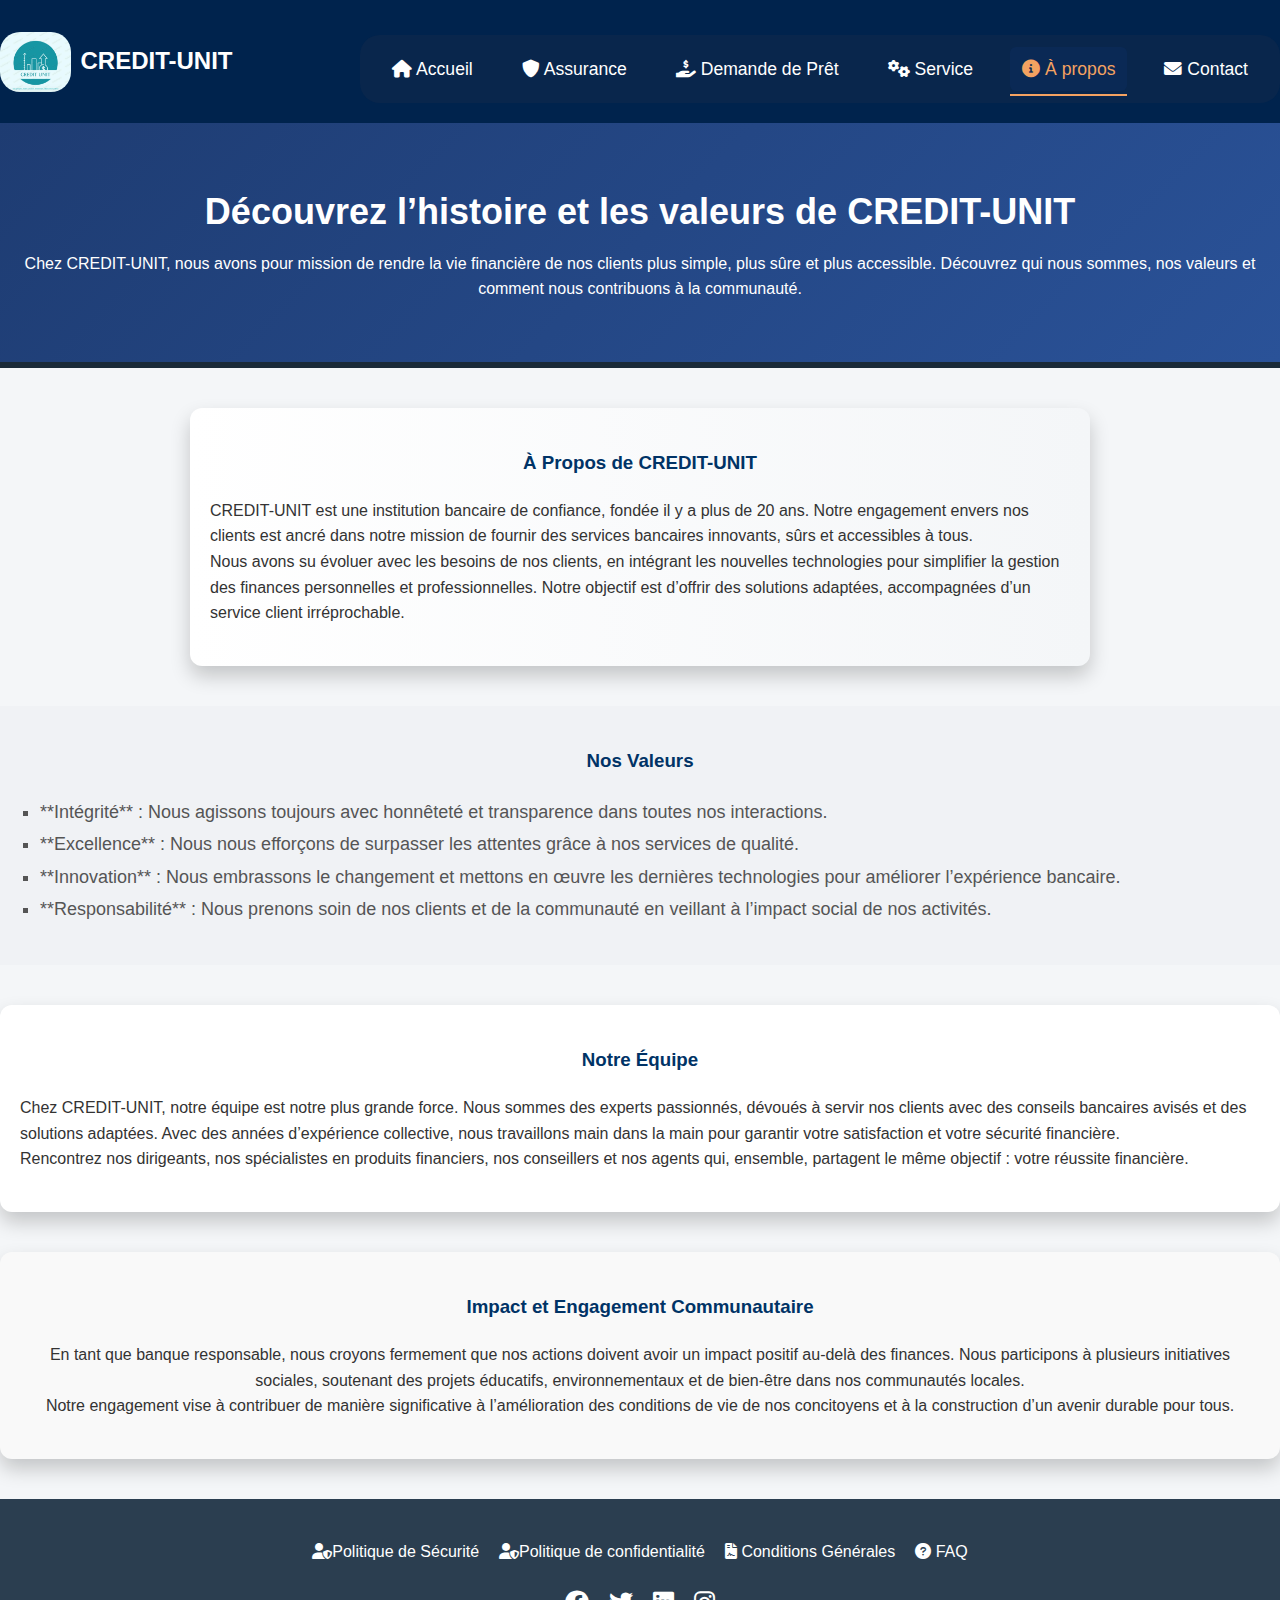
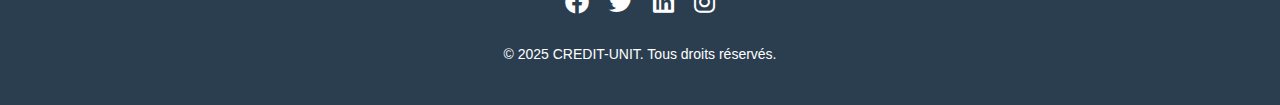
<file: apropos.html>
<!DOCTYPE html>
<html lang="fr">
<head>
    <meta charset="UTF-8">
    <meta name="viewport" content="width=device-width, initial-scale=1.0">
    <title>À propos - ALAFIA</title>
    <link rel="stylesheet" href="apropos.css">
    <link rel="stylesheet" href="https://cdnjs.cloudflare.com/ajax/libs/font-awesome/6.0.0-beta3/css/all.min.css">
</head>
<body>

    <!-- Header -->
    <header>
        <div class="logo">
            <img src="logo.jpg" alt="CREDIT-UNIT Logo">
            <div class="bank-name">CREDIT-UNIT</div>
        </div>
        <nav>
            <a href="index.html"><i class="fas fa-home"></i> Accueil</a>
            <a href="assurance.html"><i class="fas fa-shield-alt"></i> Assurance</a>
            <a href="pret.html"><i class="fas fa-hand-holding-usd"></i> Demande de Prêt</a>
            <a href="service.html"><i class="fas fa-cogs"></i> Service</a>
            <a href="apropos.html" class="active"><i class="fas fa-info-circle"></i> À propos</a>
            <a href="contact.html"><i class="fas fa-envelope"></i> Contact</a>
        </nav>
    </header>

    <!-- Hero Section -->
    <section id="hero-about">
        <h2>Découvrez l’histoire et les valeurs de CREDIT-UNIT</h2>
        <p>Chez CREDIT-UNIT, nous avons pour mission de rendre la vie financière de nos clients plus simple, plus sûre et plus accessible. Découvrez qui nous sommes, nos valeurs et comment nous contribuons à la communauté.</p>
    </section>

    <!-- Main Content -->
    <main>
        <section id="about-content">
            <h3>À Propos de CREDIT-UNIT</h3>
            <p>CREDIT-UNIT est une institution bancaire de confiance, fondée il y a plus de 20 ans. Notre engagement envers nos clients est ancré dans notre mission de fournir des services bancaires innovants, sûrs et accessibles à tous.</p>
            <p>Nous avons su évoluer avec les besoins de nos clients, en intégrant les nouvelles technologies pour simplifier la gestion des finances personnelles et professionnelles. Notre objectif est d’offrir des solutions adaptées, accompagnées d’un service client irréprochable.</p>
        </section>

        <section id="our-values">
            <h3>Nos Valeurs</h3>
            <ul>
                <li>**Intégrité** : Nous agissons toujours avec honnêteté et transparence dans toutes nos interactions.</li>
                <li>**Excellence** : Nous nous efforçons de surpasser les attentes grâce à nos services de qualité.</li>
                <li>**Innovation** : Nous embrassons le changement et mettons en œuvre les dernières technologies pour améliorer l’expérience bancaire.</li>
                <li>**Responsabilité** : Nous prenons soin de nos clients et de la communauté en veillant à l’impact social de nos activités.</li>
            </ul>
        </section>

        <section id="our-team">
            <h3>Notre Équipe</h3>
            <p>Chez CREDIT-UNIT, notre équipe est notre plus grande force. Nous sommes des experts passionnés, dévoués à servir nos clients avec des conseils bancaires avisés et des solutions adaptées. Avec des années d’expérience collective, nous travaillons main dans la main pour garantir votre satisfaction et votre sécurité financière.</p>
            <p>Rencontrez nos dirigeants, nos spécialistes en produits financiers, nos conseillers et nos agents qui, ensemble, partagent le même objectif : votre réussite financière.</p>
        </section>

        <section id="impact-community">
            <h3>Impact et Engagement Communautaire</h3>
            <p>En tant que banque responsable, nous croyons fermement que nos actions doivent avoir un impact positif au-delà des finances. Nous participons à plusieurs initiatives sociales, soutenant des projets éducatifs, environnementaux et de bien-être dans nos communautés locales.</p>
            <p>Notre engagement vise à contribuer de manière significative à l’amélioration des conditions de vie de nos concitoyens et à la construction d’un avenir durable pour tous.</p>
        </section>
    </main>

    <!-- Footer -->
    <footer>
        <div class="footer-links">
            <a href="securite.html"><i class="fas fa-user-shield"></i>Politique de Sécurité</a>
            <a href="pq.html"><i class="fas fa-user-shield"></i>Politique de confidentialité</a>
            <a href="condition.html"><i class="fas fa-file-contract"></i> Conditions Générales</a>
            <a href="faq.html"><i class="fas fa-question-circle"></i> FAQ</a>
        </div>
        <div class="social-media">
            <a href="#"><i class="fab fa-facebook"></i></a>
            <a href="#"><i class="fab fa-twitter"></i></a>
            <a href="#"><i class="fab fa-linkedin"></i></a>
            <a href="#"><i class="fab fa-instagram"></i></a>
        </div>
        <p>&copy; 2025 CREDIT-UNIT. Tous droits réservés.</p>
    </footer>

</body>
</html>
</file>
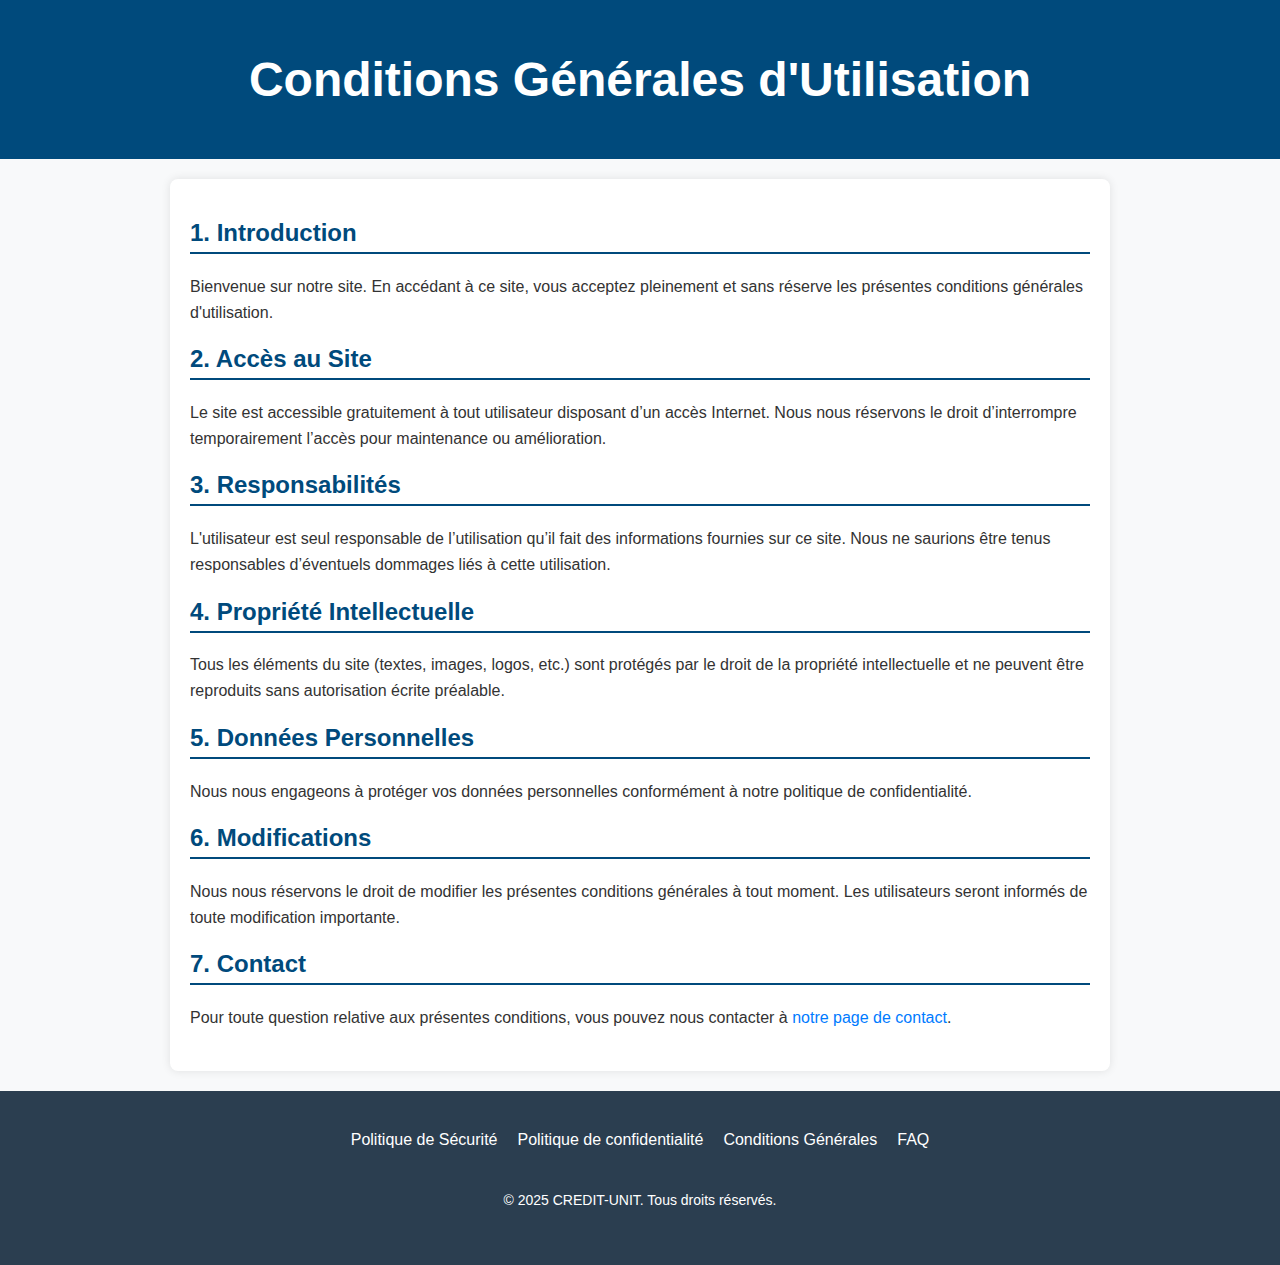
<file: condition.html>
<!DOCTYPE html>
<html lang="fr">
<head>
    <meta charset="UTF-8">
    <meta name="viewport" content="width=device-width, initial-scale=1.0">
    <title>Conditions Générales d'Utilisation</title>
    <link rel="stylesheet" href="condition.css">
</head>
<body>
    <header>
        <h1>Conditions Générales d'Utilisation</h1>
    </header>
    
    <div class="container">
        <section>
            <h2>1. Introduction</h2>
            <p>Bienvenue sur notre site. En accédant à ce site, vous acceptez pleinement et sans réserve les présentes conditions générales d'utilisation.</p>
        </section>
        
        <section>
            <h2>2. Accès au Site</h2>
            <p>Le site est accessible gratuitement à tout utilisateur disposant d’un accès Internet. Nous nous réservons le droit d’interrompre temporairement l’accès pour maintenance ou amélioration.</p>
        </section>
        
        <section>
            <h2>3. Responsabilités</h2>
            <p>L'utilisateur est seul responsable de l’utilisation qu’il fait des informations fournies sur ce site. Nous ne saurions être tenus responsables d’éventuels dommages liés à cette utilisation.</p>
        </section>
        
        <section>
            <h2>4. Propriété Intellectuelle</h2>
            <p>Tous les éléments du site (textes, images, logos, etc.) sont protégés par le droit de la propriété intellectuelle et ne peuvent être reproduits sans autorisation écrite préalable.</p>
        </section>
        
        <section>
            <h2>5. Données Personnelles</h2>
            <p>Nous nous engageons à protéger vos données personnelles conformément à notre politique de confidentialité.</p>
        </section>
        
        <section>
            <h2>6. Modifications</h2>
            <p>Nous nous réservons le droit de modifier les présentes conditions générales à tout moment. Les utilisateurs seront informés de toute modification importante.</p>
        </section>
        
        <section>
            <h2>7. Contact</h2>
            <p>Pour toute question relative aux présentes conditions, vous pouvez nous contacter à <a href="contact.html">notre page de contact</a>.</p>
        </section>
    </div>
    
    <footer>
        <div class="footer-links">
            <a href="securite.html"><i class="fas fa-user-shield"></i>Politique de Sécurité</a>
            <a href="pq.html"><i class="fas fa-user-shield"></i>Politique de confidentialité</a>
            <a href="condition.html"><i class="fas fa-file-contract"></i> Conditions Générales</a>
            <a href="faq.html"><i class="fas fa-question-circle"></i> FAQ</a>
        </div>
        <div class="social-media">
            <a href="#"><i class="fab fa-facebook"></i></a>
            <a href="#"><i class="fab fa-twitter"></i></a>
            <a href="#"><i class="fab fa-linkedin"></i></a>
            <a href="#"><i class="fab fa-instagram"></i></a>
        </div>
        <p>&copy; 2025 CREDIT-UNIT. Tous droits réservés.</p>
    </footer>
</body>
</html>
</file>
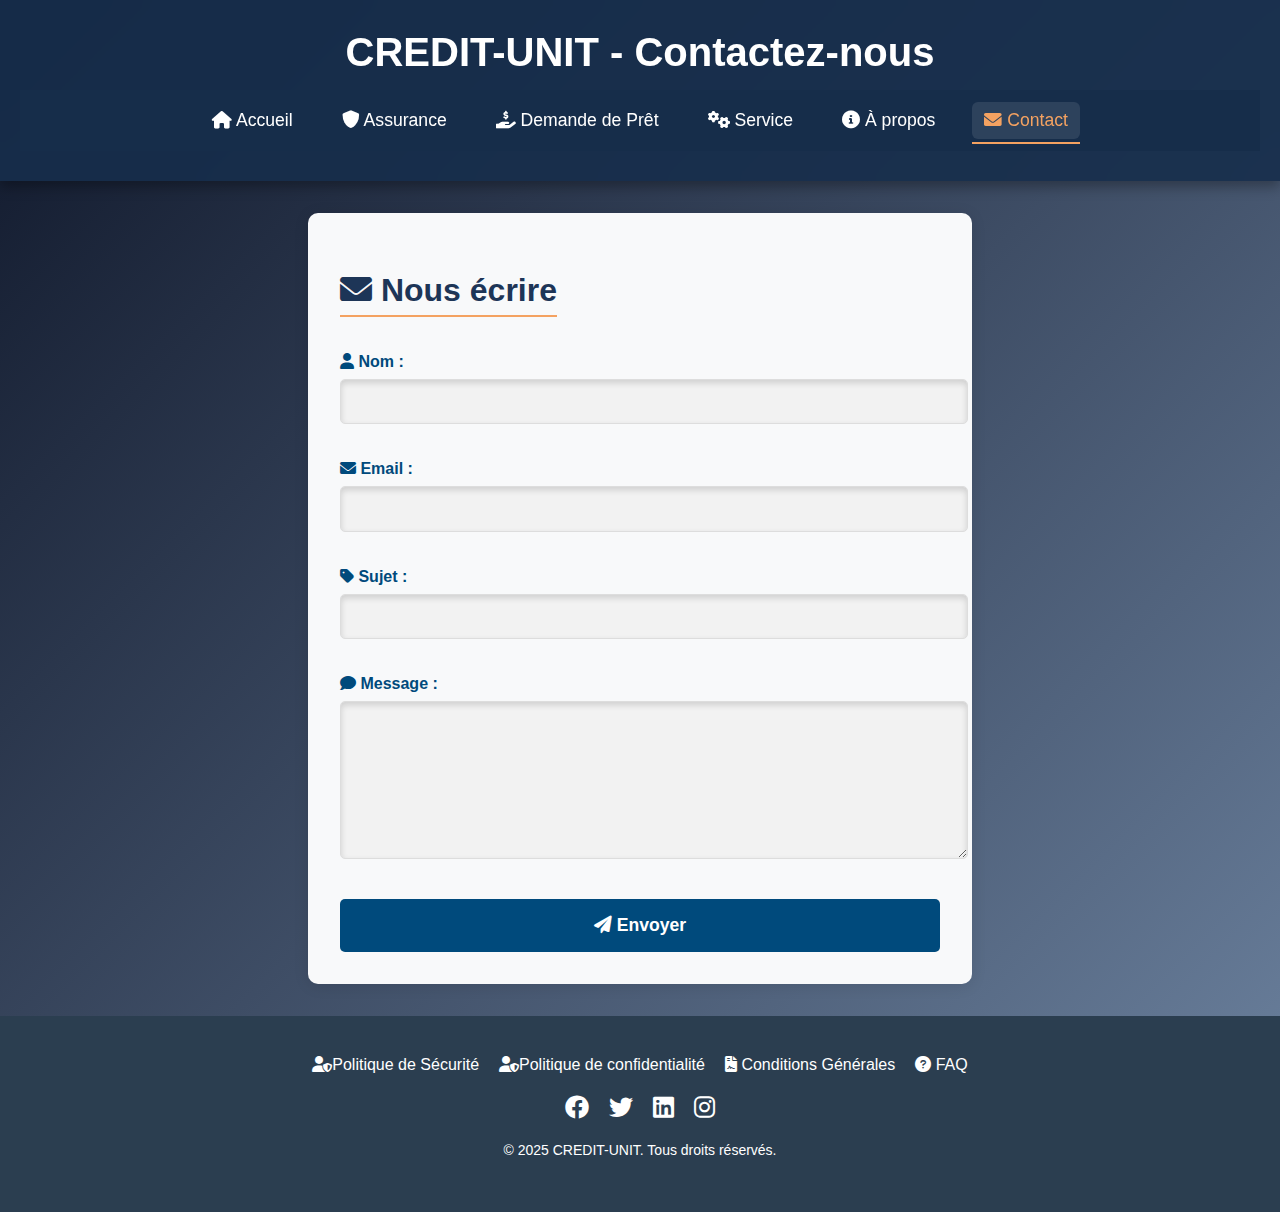
<file: contact.html>
<!DOCTYPE html>
<html lang="fr">
<head>
    <meta charset="UTF-8">
    <meta name="viewport" content="width=device-width, initial-scale=1.0">
    <title>Contact - CREDIT-UNIT</title>
    <link rel="stylesheet" href="contact.css">
    <link rel="stylesheet" href="https://cdnjs.cloudflare.com/ajax/libs/font-awesome/6.0.0-beta3/css/all.min.css">
</head>
<body>
    <header>
        <h1>CREDIT-UNIT - Contactez-nous</h1>
        <nav>
            <a href="index.html"><i class="fas fa-home"></i> Accueil</a>
            <a href="assurance.html"><i class="fas fa-shield-alt"></i> Assurance</a>
            <a href="pret.html"><i class="fas fa-hand-holding-usd"></i> Demande de Prêt</a>
            <a href="service.html"><i class="fas fa-cogs"></i> Service</a>
            <a href="apropos.html"><i class="fas fa-info-circle"></i> À propos</a>
            <a href="contact.html" class="active"><i class="fas fa-envelope"></i> Contact</a>
        </nav>
    </header>
    <style>
        /* Styles améliorés */
        .contact-form {
            max-width: 600px;
            margin: 2rem auto;
            padding: 2rem;
            background: #f8f9fa;
            border-radius: 10px;
            box-shadow: 0 2px 15px rgba(0,0,0,0.1);
        }

        .contact-form label {
            display: block;
            margin: 1rem 0 0.5rem;
            font-weight: 600;
            color: #004a7c;
        }

        .contact-form input,
        .contact-form textarea {
            width: 100%;
            padding: 0.8rem;
            border: 1px solid #ddd;
            border-radius: 5px;
            font-size: 1rem;
        }

        .contact-form button {
            background: #004a7c;
            color: white;
            padding: 1rem 2rem;
            border: none;
            border-radius: 5px;
            cursor: pointer;
            margin-top: 1rem;
            transition: background 0.3s ease;
        }

        .contact-form button:hover {
            background: #003459;
        }

        .form-confirmation {
            display: none;
            color: #28a745;
            margin-top: 1rem;
        }

        @media (max-width: 768px) {
            .contact-form {
                margin: 1rem;
                padding: 1rem;
            }
        }
    </style>
    
    <div class="contact-form">
        <h2><i class="fas fa-envelope"></i> Nous écrire</h2>
        <form id="contactForm" action="https://formspree.io/f/xyzkjaaw" method="POST" enctype="multipart/form-data">
            <input type="hidden" name="_subject" value="Nouveau message de contact - CREDIT-UNIT">
            
            <div class="form-group">
                <label for="name"><i class="fas fa-user"></i> Nom :</label>
                <input type="text" id="name" name="name" required>
            </div>

            <div class="form-group">
                <label for="email"><i class="fas fa-envelope"></i> Email :</label>
                <input type="email" id="email" name="email" required>
            </div>

            <div class="form-group">
                <label for="subject"><i class="fas fa-tag"></i> Sujet :</label>
                <input type="text" id="subject" name="subject" required>
            </div>

            <div class="form-group">
                <label for="message"><i class="fas fa-comment"></i> Message :</label>
                <textarea id="message" name="message" rows="5" required></textarea>
            </div>

            <button type="submit"><i class="fas fa-paper-plane"></i> Envoyer</button>
            <div class="form-confirmation" id="confirmationMessage">Message envoyé avec succès !</div>
        </form>
    </div>
    <script>
        document.getElementById('contactForm').addEventListener('submit', async (e) => {
            e.preventDefault();
            
            const form = e.target;
            const submitButton = form.querySelector('button[type="submit"]');
            const confirmationMessage = document.getElementById('confirmationMessage');

            submitButton.disabled = true;
            submitButton.innerHTML = '<i class="fas fa-spinner fa-spin"></i> Envoi en cours...';

            try {
                const response = await fetch(form.action, {
                    method: 'POST',
                    body: new FormData(form),
                    headers: {
                        'Accept': 'application/json'
                    }
                });

                if (response.ok) {
                    form.reset();
                    confirmationMessage.style.display = 'block';
                    setTimeout(() => {
                        confirmationMessage.style.display = 'none';
                    }, 5000);
                } else {
                    alert('Une erreur est survenue, veuillez réessayer.');
                }
            } catch (error) {
                console.error('Error:', error);
                alert('Erreur de connexion');
            } finally {
                submitButton.disabled = false;
                submitButton.innerHTML = '<i class="fas fa-paper-plane"></i> Envoyer';
            }
        });
    </script>

    <!--section class="contact-info">
        <h3>Informations de Contact</h3>
        <p>
            <strong>Téléphone :</strong> num<br>
            <strong>Email :</strong> mail<br>
            <strong>Adresse :</strong> 123 Rue de la Banque, 75000 Paris
        </p>
    </section-->

    <footer>
        <div class="footer-links">
            <a href="securite.html"><i class="fas fa-user-shield"></i>Politique de Sécurité</a>
            <a href="pq.html"><i class="fas fa-user-shield"></i>Politique de confidentialité</a>
            <a href="condition.html"><i class="fas fa-file-contract"></i> Conditions Générales</a>
            <a href="faq.html"><i class="fas fa-question-circle"></i> FAQ</a>
        </div>
        <div class="social-media">
            <a href="#"><i class="fab fa-facebook"></i></a>
            <a href="#"><i class="fab fa-twitter"></i></a>
            <a href="#"><i class="fab fa-linkedin"></i></a>
            <a href="#"><i class="fab fa-instagram"></i></a>
        </div>
        <p>&copy; 2025 CREDIT-UNIT. Tous droits réservés.</p>
    </footer>

</body>
</html>
</file>
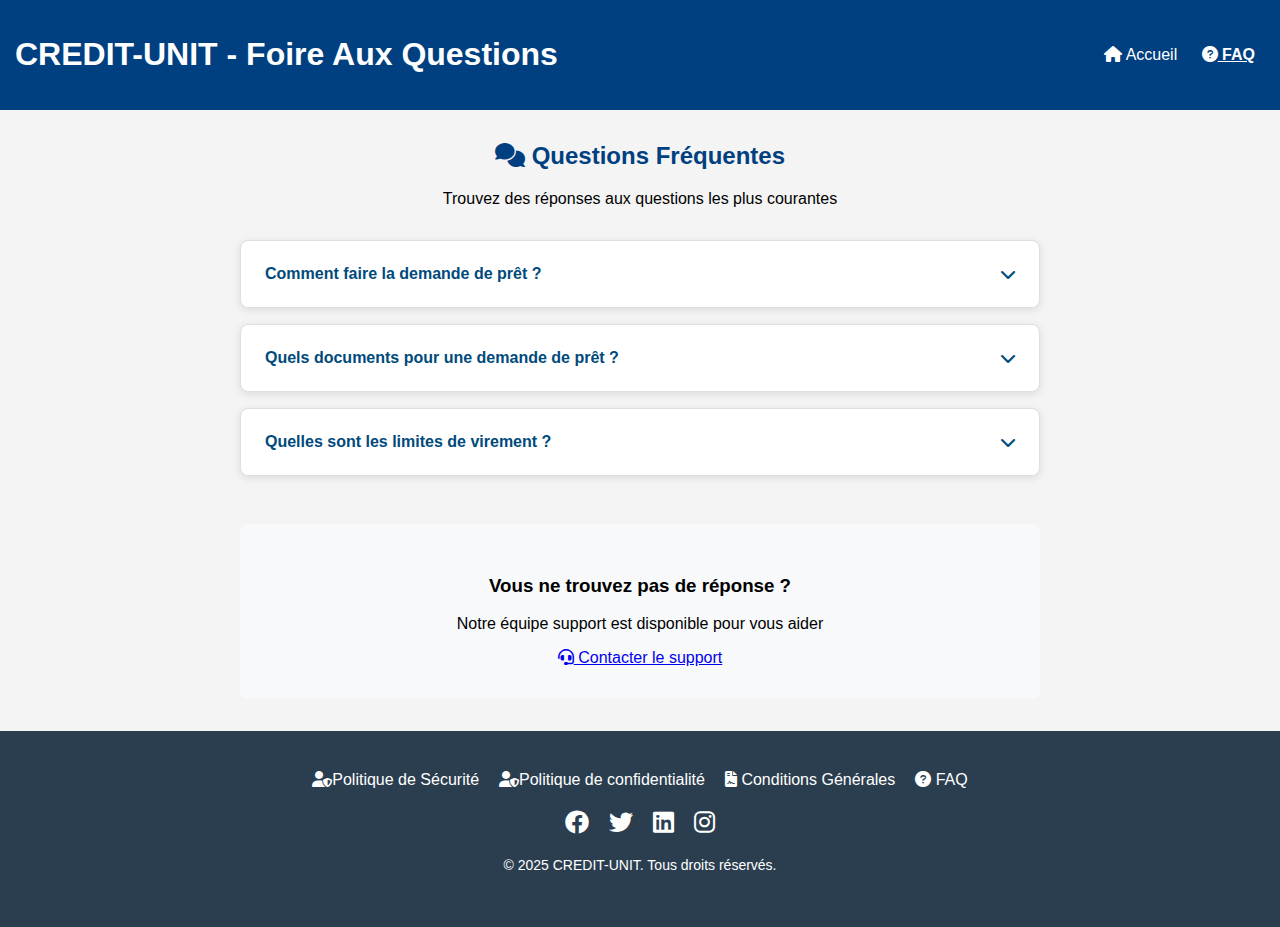
<file: faq.html>
<!DOCTYPE html>
<html lang="fr">
<head>
    <meta charset="UTF-8">
    <meta name="viewport" content="width=device-width, initial-scale=1.0">
    <title>FAQ - CREDIT-UNIT</title>
    <link rel="stylesheet" href="faq.css">
    <link rel="stylesheet" href="https://cdnjs.cloudflare.com/ajax/libs/font-awesome/6.0.0-beta3/css/all.min.css">
    <style>
        /* Styles FAQ */
        .faq-container {
            max-width: 800px;
            margin: 2rem auto;
            padding: 0 1rem;
        }

        .faq-header {
            text-align: center;
            margin-bottom: 2rem;
        }

        .faq-item {
            background: #fff;
            border-radius: 8px;
            margin-bottom: 1rem;
            box-shadow: 0 2px 8px rgba(0,0,0,0.1);
            border: 1px solid #e0e0e0;
        }

        .faq-question {
            padding: 1.5rem;
            cursor: pointer;
            display: flex;
            justify-content: space-between;
            align-items: center;
            font-weight: 600;
            color: #004a7c;
        }

        .faq-answer {
            padding: 0 1.5rem;
            max-height: 0;
            overflow: hidden;
            transition: max-height 0.3s ease-out;
            color: #555;
            line-height: 1.6;
        }

        .faq-icon {
            transition: transform 0.3s ease;
        }

        .faq-item.active .faq-icon {
            transform: rotate(180deg);
        }

        .contact-support {
            text-align: center;
            margin-top: 3rem;
            padding: 2rem;
            background: #f8f9fa;
            border-radius: 8px;
        }

        @media (max-width: 768px) {
            .faq-question {
                padding: 1rem;
                font-size: 0.9rem;
            }
        }
    </style>
</head>
<body>
    <header>
        <h1>CREDIT-UNIT - Foire Aux Questions</h1>
        <nav>
            <a href="index.html"><i class="fas fa-home"></i> Accueil</a>
            <a href="faq.html" class="active"><i class="fas fa-question-circle"></i> FAQ</a>
            <!-- Ajoutez les autres liens de navigation -->
        </nav>
    </header>

    <div class="faq-container">
        <div class="faq-header">
            <h2><i class="fas fa-comments"></i> Questions Fréquentes</h2>
            <p>Trouvez des réponses aux questions les plus courantes</p>
        </div>

        <div class="faq-item">
            <div class="faq-question">
                <span>Comment faire la demande de prêt ?</span>
                <i class="fas fa-chevron-down faq-icon"></i>
            </div>
            <div class="faq-answer">
                <p>Pour fait une demande de prêt chez CREDIT-UNIT :</p>
                <ol>
                    <li>Rendez-vous dans la page de demande de prêt</li>
                    <li>Complétez le formulaire d'inscription</li>
                    <li>Notre service vous contactera dans les 48H qui suivent</li>
                </ol>
            </div>
        </div>

        <div class="faq-item">
            <div class="faq-question">
                <span>Quels documents pour une demande de prêt ?</span>
                <i class="fas fa-chevron-down faq-icon"></i>
            </div>
            <div class="faq-answer">
                <p>Les documents nécessaires incluent :</p>
                <ul>
                    <li>Pièce d'identité en cours de validité</li>
                    <li>3 dernières fiches de paie</li>
                    <li>Avis d'imposition récent</li>
                    <li>Justificatif de domicile</li>
                </ul>
            </div>
        </div>
        <div class="faq-item">
            <div class="faq-question">
                <span>Quelles sont les limites de virement ?</span>
                <i class="fas fa-chevron-down faq-icon"></i>
            </div>
            <div class="faq-answer">
                <p>Les limites dépendent de votre type de compte :</p>
                <table>
                    <tr>
                        <th>Type de compte</th>
                        <th>Limite quotidienne</th>
                        <th>Limite mensuelle</th>
                    </tr>
                    <tr>
                        <td>Standard</td>
                        <td>5 000€</td>
                        <td>15 000€</td>
                    </tr>
                    <tr>
                        <td>Premium</td>
                        <td>15 000€</td>
                        <td>50 000€</td>
                    </tr>
                </table>
            </div>
        </div>

        <div class="contact-support">
            <h3>Vous ne trouvez pas de réponse ?</h3>
            <p>Notre équipe support est disponible pour vous aider</p>
            <a href="contact.html" class="btn"><i class="fas fa-headset"></i> Contacter le support</a>
        </div>
    </div>

    <script>
        // Script pour l'interactivité des FAQ
        document.querySelectorAll('.faq-question').forEach(item => {
            item.addEventListener('click', () => {
                const parent = item.parentElement;
                parent.classList.toggle('active');
                const answer = parent.querySelector('.faq-answer');
                answer.style.maxHeight = answer.style.maxHeight ? null : answer.scrollHeight + 'px';
            });
        });
    </script>

    <footer>
        <div class="footer-links">
            <a href="securite.html"><i class="fas fa-user-shield"></i>Politique de Sécurité</a>
            <a href="pq.html"><i class="fas fa-user-shield"></i>Politique de confidentialité</a>
            <a href="condition.html"><i class="fas fa-file-contract"></i> Conditions Générales</a>
            <a href="faq.html"><i class="fas fa-question-circle"></i> FAQ</a>
        </div>
        <div class="social-media">
            <a href="#"><i class="fab fa-facebook"></i></a>
            <a href="#"><i class="fab fa-twitter"></i></a>
            <a href="#"><i class="fab fa-linkedin"></i></a>
            <a href="#"><i class="fab fa-instagram"></i></a>
        </div>
        <p>&copy; 2025 CREDIT-UNIT. Tous droits réservés.</p>
    </footer>
</body>
</html>
</file>
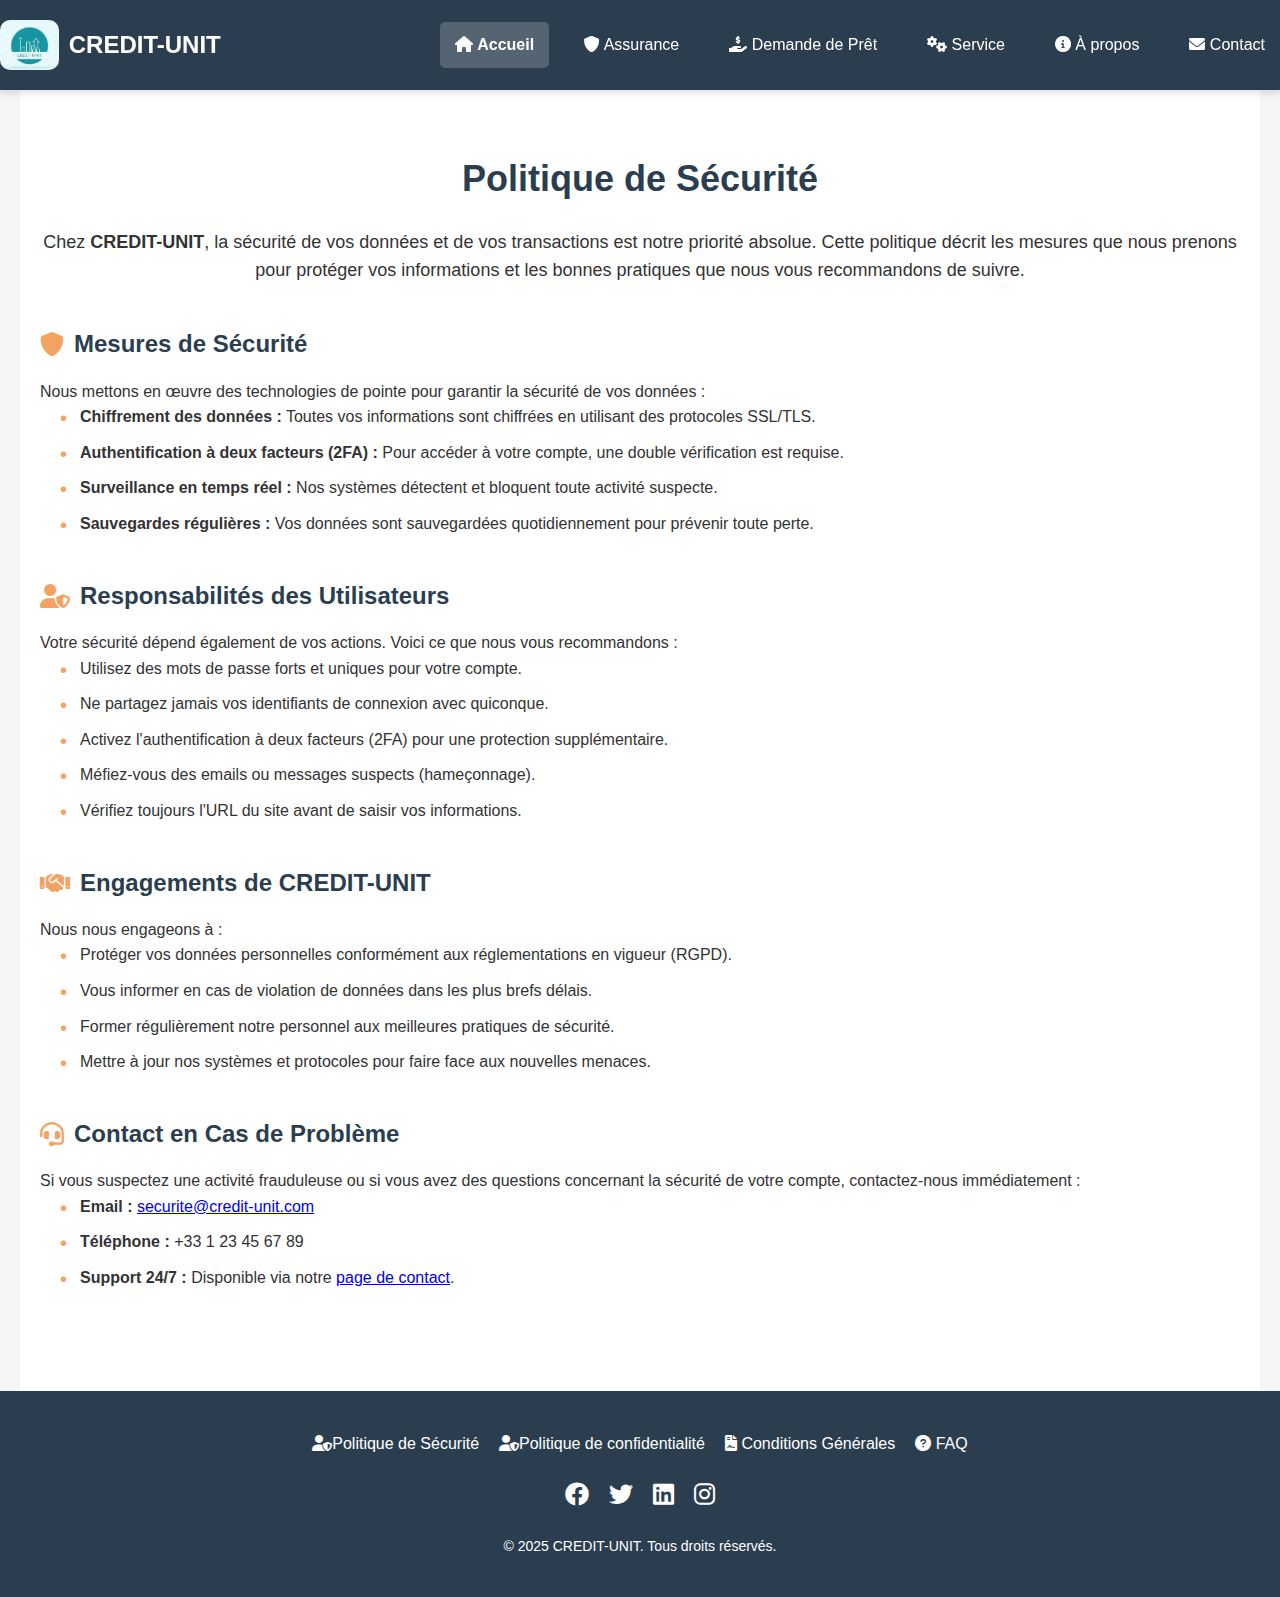
<file: politique.html>
<!DOCTYPE html>
<html lang="fr">
<head>
    <meta charset="UTF-8">
    <meta name="viewport" content="width=device-width, initial-scale=1.0">
    <title>Politique de Sécurité - CREDIT-UNIT</title>
    <link rel="stylesheet" href="politique.css">
    <link rel="stylesheet" href="https://cdnjs.cloudflare.com/ajax/libs/font-awesome/6.0.0-beta3/css/all.min.css">
</head>
<body>

    <header>
        <div class="logo">
            <img src="logo.jpg" alt="Logo CREDIT-UNIT">
            <span class="bank-name">CREDIT-UNIT</span>
        </div>
        <nav>
            <a href="index.html" class="active"><i class="fas fa-home"></i> Accueil</a>
            <a href="assurance.html"><i class="fas fa-shield-alt"></i> Assurance</a>
            <a href="pret.html"><i class="fas fa-hand-holding-usd"></i> Demande de Prêt</a>
            <a href="service.html"><i class="fas fa-cogs"></i> Service</a>
            <a href="apropos.html"><i class="fas fa-info-circle"></i> À propos</a>
            <a href="contact.html"><i class="fas fa-envelope"></i> Contact</a>
        </nav>
    </header>

    <section id="security-policy">
        <h1>Politique de Sécurité</h1>
        <p class="intro">Chez <strong>CREDIT-UNIT</strong>, la sécurité de vos données et de vos transactions est notre priorité absolue. Cette politique décrit les mesures que nous prenons pour protéger vos informations et les bonnes pratiques que nous vous recommandons de suivre.</p>

        <div class="policy-content">
            <!-- Section 1 : Mesures de Sécurité -->
            <div class="policy-section">
                <h2><i class="fas fa-shield-alt"></i> Mesures de Sécurité</h2>
                <p>Nous mettons en œuvre des technologies de pointe pour garantir la sécurité de vos données :</p>
                <ul>
                    <li><strong>Chiffrement des données :</strong> Toutes vos informations sont chiffrées en utilisant des protocoles SSL/TLS.</li>
                    <li><strong>Authentification à deux facteurs (2FA) :</strong> Pour accéder à votre compte, une double vérification est requise.</li>
                    <li><strong>Surveillance en temps réel :</strong> Nos systèmes détectent et bloquent toute activité suspecte.</li>
                    <li><strong>Sauvegardes régulières :</strong> Vos données sont sauvegardées quotidiennement pour prévenir toute perte.</li>
                </ul>
            </div>

            <!-- Section 2 : Responsabilités des Utilisateurs -->
            <div class="policy-section">
                <h2><i class="fas fa-user-shield"></i> Responsabilités des Utilisateurs</h2>
                <p>Votre sécurité dépend également de vos actions. Voici ce que nous vous recommandons :</p>
                <ul>
                    <li>Utilisez des mots de passe forts et uniques pour votre compte.</li>
                    <li>Ne partagez jamais vos identifiants de connexion avec quiconque.</li>
                    <li>Activez l'authentification à deux facteurs (2FA) pour une protection supplémentaire.</li>
                    <li>Méfiez-vous des emails ou messages suspects (hameçonnage).</li>
                    <li>Vérifiez toujours l'URL du site avant de saisir vos informations.</li>
                </ul>
            </div>

            <!-- Section 3 : Engagements de CREDIT-UNIT -->
            <div class="policy-section">
                <h2><i class="fas fa-handshake"></i> Engagements de CREDIT-UNIT</h2>
                <p>Nous nous engageons à :</p>
                <ul>
                    <li>Protéger vos données personnelles conformément aux réglementations en vigueur (RGPD).</li>
                    <li>Vous informer en cas de violation de données dans les plus brefs délais.</li>
                    <li>Former régulièrement notre personnel aux meilleures pratiques de sécurité.</li>
                    <li>Mettre à jour nos systèmes et protocoles pour faire face aux nouvelles menaces.</li>
                </ul>
            </div>

            <!-- Section 4 : Contact en Cas de Problème -->
            <div class="policy-section">
                <h2><i class="fas fa-headset"></i> Contact en Cas de Problème</h2>
                <p>Si vous suspectez une activité frauduleuse ou si vous avez des questions concernant la sécurité de votre compte, contactez-nous immédiatement :</p>
                <ul>
                    <li><strong>Email :</strong> <a href="mailto:securite@credit-unit.com">securite@credit-unit.com</a></li>
                    <li><strong>Téléphone :</strong> +33 1 23 45 67 89</li>
                    <li><strong>Support 24/7 :</strong> Disponible via notre <a href="contact.html">page de contact</a>.</li>
                </ul>
            </div>
        </div>
    </section>

    <footer>
        <div class="footer-links">
            <a href="securite.html"><i class="fas fa-user-shield"></i>Politique de Sécurité</a>
            <a href="pq.html"><i class="fas fa-user-shield"></i>Politique de confidentialité</a>
            <a href="condition.html"><i class="fas fa-file-contract"></i> Conditions Générales</a>
            <a href="faq.html"><i class="fas fa-question-circle"></i> FAQ</a>
        </div>
        <div class="social-media">
            <a href="#"><i class="fab fa-facebook"></i></a>
            <a href="#"><i class="fab fa-twitter"></i></a>
            <a href="#"><i class="fab fa-linkedin"></i></a>
            <a href="#"><i class="fab fa-instagram"></i></a>
        </div>
        <p>&copy; 2025 CREDIT-UNIT. Tous droits réservés.</p>
    </footer>

</body>
</html>
</file>
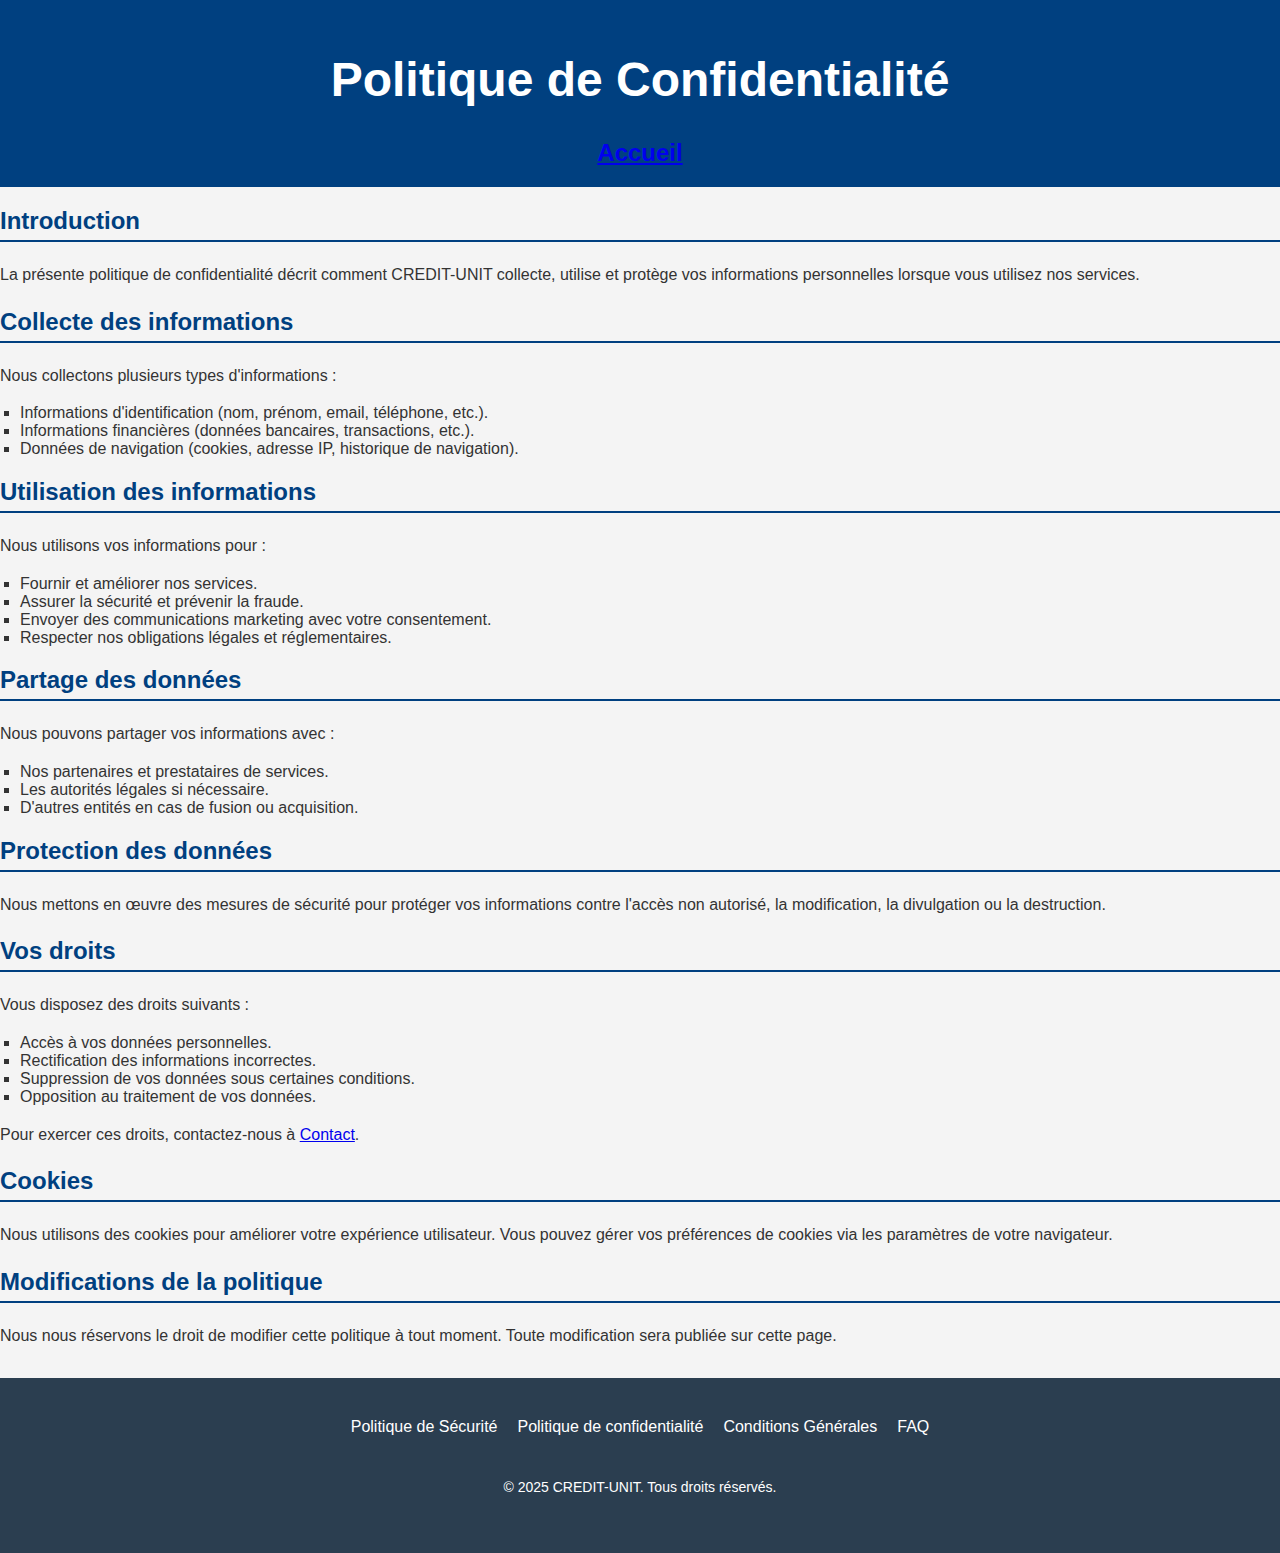
<file: pq.html>
<!DOCTYPE html>
<html lang="fr">
<head>
    <meta charset="UTF-8">
    <meta name="viewport" content="width=device-width, initial-scale=1.0">
    <title>Politique de Confidentialité - CREDIT-UNIT</title>
    <link rel="stylesheet" href="pq.css">
</head>
<body>
    <header>
        <h1>Politique de Confidentialité</h1>
        <nav>
            <a href="index.html">Accueil</a>

        </nav>
    </header>
    
    <main>
        <section>
            <h2>Introduction</h2>
            <p>La présente politique de confidentialité décrit comment CREDIT-UNIT collecte, utilise et protège vos informations personnelles lorsque vous utilisez nos services.</p>
        </section>
        
        <section>
            <h2>Collecte des informations</h2>
            <p>Nous collectons plusieurs types d'informations :</p>
            <ul>
                <li>Informations d'identification (nom, prénom, email, téléphone, etc.).</li>
                <li>Informations financières (données bancaires, transactions, etc.).</li>
                <li>Données de navigation (cookies, adresse IP, historique de navigation).</li>
            </ul>
        </section>
        
        <section>
            <h2>Utilisation des informations</h2>
            <p>Nous utilisons vos informations pour :</p>
            <ul>
                <li>Fournir et améliorer nos services.</li>
                <li>Assurer la sécurité et prévenir la fraude.</li>
                <li>Envoyer des communications marketing avec votre consentement.</li>
                <li>Respecter nos obligations légales et réglementaires.</li>
            </ul>
        </section>
        
        <section>
            <h2>Partage des données</h2>
            <p>Nous pouvons partager vos informations avec :</p>
            <ul>
                <li>Nos partenaires et prestataires de services.</li>
                <li>Les autorités légales si nécessaire.</li>
                <li>D'autres entités en cas de fusion ou acquisition.</li>
            </ul>
        </section>
        
        <section>
            <h2>Protection des données</h2>
            <p>Nous mettons en œuvre des mesures de sécurité pour protéger vos informations contre l'accès non autorisé, la modification, la divulgation ou la destruction.</p>
        </section>
        
        <section>
            <h2>Vos droits</h2>
            <p>Vous disposez des droits suivants :</p>
            <ul>
                <li>Accès à vos données personnelles.</li>
                <li>Rectification des informations incorrectes.</li>
                <li>Suppression de vos données sous certaines conditions.</li>
                <li>Opposition au traitement de vos données.</li>
            </ul>
            <p>Pour exercer ces droits, contactez-nous à <a href="contact.html">Contact</a>.</p>
        </section>
        
        <section>
            <h2>Cookies</h2>
            <p>Nous utilisons des cookies pour améliorer votre expérience utilisateur. Vous pouvez gérer vos préférences de cookies via les paramètres de votre navigateur.</p>
        </section>
        
        <section>
            <h2>Modifications de la politique</h2>
            <p>Nous nous réservons le droit de modifier cette politique à tout moment. Toute modification sera publiée sur cette page.</p>
        </section>
    </main>
    
    <footer>
        <div class="footer-links">
            <a href="securite.html"><i class="fas fa-user-shield"></i>Politique de Sécurité</a>
            <a href="pq.html"><i class="fas fa-user-shield"></i>Politique de confidentialité</a>
            <a href="condition.html"><i class="fas fa-file-contract"></i> Conditions Générales</a>
            <a href="faq.html"><i class="fas fa-question-circle"></i> FAQ</a>
        </div>
        <div class="social-media">
            <a href="#"><i class="fab fa-facebook"></i></a>
            <a href="#"><i class="fab fa-twitter"></i></a>
            <a href="#"><i class="fab fa-linkedin"></i></a>
            <a href="#"><i class="fab fa-instagram"></i></a>
        </div>
        <p>&copy; 2025 CREDIT-UNIT. Tous droits réservés.</p>
    </footer>
</body>
</html>
</file>
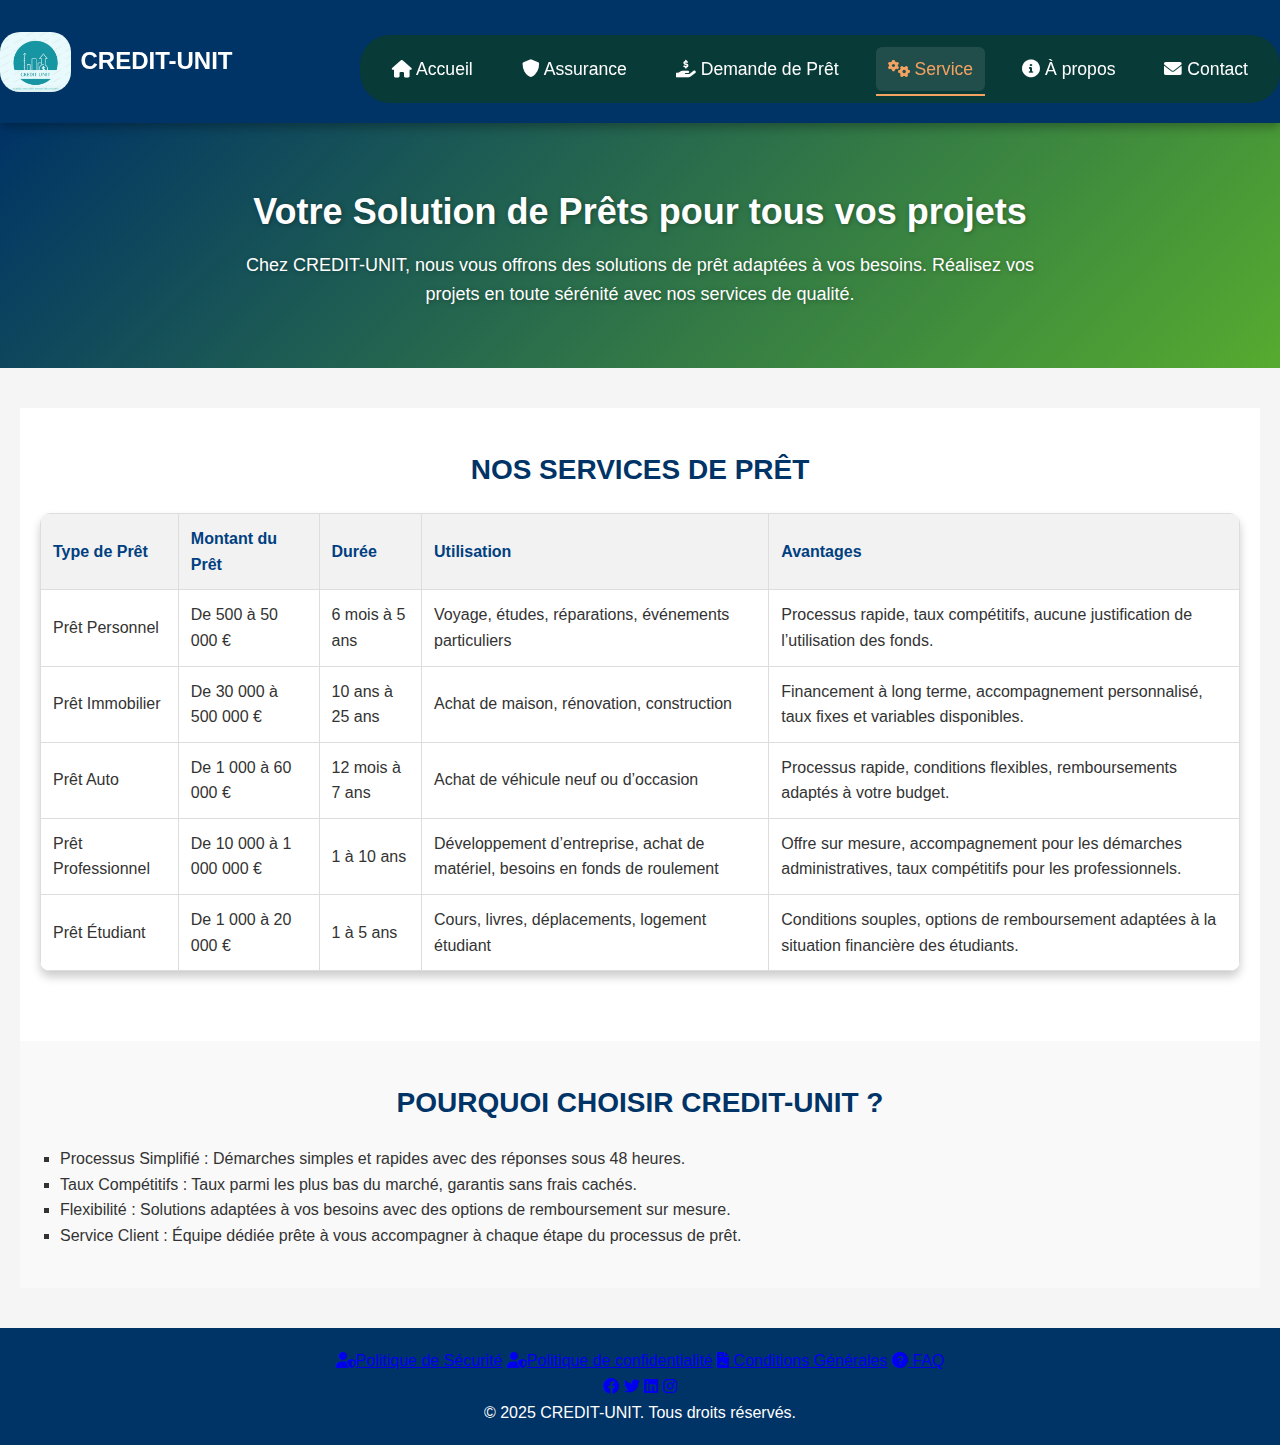
<file: service.html>
<!DOCTYPE html>
<html lang="fr">
<head>
    <meta charset="UTF-8">
    <meta name="viewport" content="width=device-width, initial-scale=1.0">
    <title>Services - [Nom de la Banque]</title>
    <link rel="stylesheet" href="service.css">
    <link rel="stylesheet" href="https://cdnjs.cloudflare.com/ajax/libs/font-awesome/6.0.0-beta3/css/all.min.css">
</head>
<body>

    <header>
        <div class="logo">
            <img src="logo.jpg" alt="CREDIT-UNITLogo">
            <div class="bank-name">CREDIT-UNIT</div>
        </div>
        <nav>
            <a href="index.html"><i class="fas fa-home"></i> Accueil</a>
            <a href="assurance.html"><i class="fas fa-shield-alt"></i> Assurance</a>
            <a href="pret.html"><i class="fas fa-hand-holding-usd"></i> Demande de Prêt</a>
            <a href="service.html" class="active"><i class="fas fa-cogs"></i> Service</a>
            <a href="apropos.html"><i class="fas fa-info-circle"></i> À propos</a>
            <a href="contact.html"><i class="fas fa-envelope"></i> Contact</a>
        </nav>
    </header>

    <section id="hero">
        <h2>Votre Solution de Prêts pour tous vos projets</h2>
        <p>Chez CREDIT-UNIT, nous vous offrons des solutions de prêt adaptées à vos besoins. Réalisez vos projets en toute sérénité avec nos services de qualité.</p>
    </section>

    <main>
        <section id="services">
            <h3>Nos Services de Prêt</h3>

            <table>
                <thead>
                    <tr>
                        <th>Type de Prêt</th>
                        <th>Montant du Prêt</th>
                        <th>Durée</th>
                        <th>Utilisation</th>
                        <th>Avantages</th>
                    </tr>
                </thead>
                <tbody>
                    <tr>
                        <td>Prêt Personnel</td>
                        <td>De 500 à 50 000 €</td>
                        <td>6 mois à 5 ans</td>
                        <td>Voyage, études, réparations, événements particuliers</td>
                        <td>Processus rapide, taux compétitifs, aucune justification de l’utilisation des fonds.</td>
                    </tr>
                    <tr>
                        <td>Prêt Immobilier</td>
                        <td>De 30 000 à 500 000 €</td>
                        <td>10 ans à 25 ans</td>
                        <td>Achat de maison, rénovation, construction</td>
                        <td>Financement à long terme, accompagnement personnalisé, taux fixes et variables disponibles.</td>
                    </tr>
                    <tr>
                        <td>Prêt Auto</td>
                        <td>De 1 000 à 60 000 €</td>
                        <td>12 mois à 7 ans</td>
                        <td>Achat de véhicule neuf ou d’occasion</td>
                        <td>Processus rapide, conditions flexibles, remboursements adaptés à votre budget.</td>
                    </tr>
                    <tr>
                        <td>Prêt Professionnel</td>
                        <td>De 10 000 à 1 000 000 €</td>
                        <td>1 à 10 ans</td>
                        <td>Développement d’entreprise, achat de matériel, besoins en fonds de roulement</td>
                        <td>Offre sur mesure, accompagnement pour les démarches administratives, taux compétitifs pour les professionnels.</td>
                    </tr>
                    <tr>
                        <td>Prêt Étudiant</td>
                        <td>De 1 000 à 20 000 €</td>
                        <td>1 à 5 ans</td>
                        <td>Cours, livres, déplacements, logement étudiant</td>
                        <td>Conditions souples, options de remboursement adaptées à la situation financière des étudiants.</td>
                    </tr>
                </tbody>
            </table>
        </section>

        <section id="why-choose-us">
            <h3>Pourquoi Choisir CREDIT-UNIT ?</h3>
            <ul>
                <li>Processus Simplifié : Démarches simples et rapides avec des réponses sous 48 heures.</li>
                <li>Taux Compétitifs : Taux parmi les plus bas du marché, garantis sans frais cachés.</li>
                <li>Flexibilité : Solutions adaptées à vos besoins avec des options de remboursement sur mesure.</li>
                <li>Service Client : Équipe dédiée prête à vous accompagner à chaque étape du processus de prêt.</li>
            </ul>
        </section>

        <!--section id="contact-us">
            <h3>Contactez-nous</h3>
            <p>Pour toute question ou pour en savoir plus sur nos offres, n’hésitez pas à nous contacter :</p>
            <p>
                <strong>Téléphone :</strong> +33 1 23 45 67 89<br>
                <strong>Email :</strong> contact@nomdelabanque.com<br>
                <strong>Adresse :</strong> 123 Rue de la Banque, 75000 Paris
            </p>
        </section-->
    </main>

    <footer>
        <div class="footer-links">
            <a href="securite.html"><i class="fas fa-user-shield"></i>Politique de Sécurité</a>
            <a href="pq.html"><i class="fas fa-user-shield"></i>Politique de confidentialité</a>
            <a href="condition.html"><i class="fas fa-file-contract"></i> Conditions Générales</a>
            <a href="faq.html"><i class="fas fa-question-circle"></i> FAQ</a>
        </div>
        <div class="social-media">
            <a href="#"><i class="fab fa-facebook"></i></a>
            <a href="#"><i class="fab fa-twitter"></i></a>
            <a href="#"><i class="fab fa-linkedin"></i></a>
            <a href="#"><i class="fab fa-instagram"></i></a>
        </div>
        <p>&copy; 2025 CREDIT-UNIT. Tous droits réservés.</p>
    </footer>
</body>
</html>
</file>
<file: condition.css>
body {
    font-family: Arial, sans-serif;
    margin: 0;
    padding: 0;
    background-color: #f8f9fa;
    color: #333;
}

header {
    background-color: #004a7c;
    color: white;
    text-align: center;
    padding: 20px 0;
    font-size: 24px;
    font-weight: bold;
}

.container {
    max-width: 900px;
    margin: 20px auto;
    padding: 20px;
    background: white;
    border-radius: 8px;
    box-shadow: 0px 0px 10px rgba(0, 0, 0, 0.1);
}

h2 {
    color: #004a7c;
    border-bottom: 2px solid #004a7c;
    padding-bottom: 5px;
}

p {
    line-height: 1.6;
}

section {
    margin-bottom: 20px;
}

a {
    color: #007bff;
    text-decoration: none;
}

a:hover {
    text-decoration: underline;
}

footer {
    text-align: center;
    padding: 15px;
    background-color: #004a7c;
    color: white;
    margin-top: 20px;
}
/* Footer Styles */
footer {
    background-color: #2B3E50;
    color: white;
    padding: 40px 20px;
    text-align: center;
}

.footer-links {
    display: flex;
    justify-content: center;
    gap: 20px;
    margin-bottom: 20px;
}

.footer-links a {
    color: white;
    text-decoration: none;
    font-size: 16px;
    transition: color 0.3s ease;
}

.footer-links a:hover {
    color: #f4a261;
}

.social-media {
    display: flex;
    justify-content: center;
    gap: 20px;
    margin-bottom: 20px;
}

.social-media a {
    color: white;
    font-size: 24px;
    transition: color 0.3s ease;
}

.social-media a:hover {
    color: #f4a261;
}

footer p {
    font-size: 14px;
    margin-top: 20px;
}
</file>
<file: contact.css>
/* Global Styles */
body {
    font-family: 'Poppins', sans-serif;
    margin: 0;
    padding: 0;
    background: linear-gradient(135deg, #0f172a, #6d83a0);
    color: #f9f9f9;
    display: flex;
    flex-direction: column;
    min-height: 100vh;
    background-repeat: no-repeat;
    background-size: cover;
}

/* Header Styles */
header {
    background-color: rgba(22, 45, 75, 0.9);
    color: white;
    padding: 30px 20px;
    text-align: center;
    box-shadow: 0 6px 12px rgba(0, 0, 0, 0.3);
    backdrop-filter: blur(10px);
}

header h1 {
    margin: 0;
    font-size: 2.5rem;
    font-weight: bold;
    animation: fadeInDown 1.2s ease;
}

/* Navigation Styles */
nav {
    margin-top: 15px;
    display: flex;
    justify-content: center;
    flex-wrap: wrap;
    gap: 25px;
    background-color: rgba(22, 45, 75, 0.95);
    padding: 12px 20px;
}

nav a {
    color: white;
    text-decoration: none;
    font-size: 1.1rem;
    position: relative;
    transition: color 0.3s ease, transform 0.2s ease;
    padding: 8px 12px;
    border-radius: 6px;
}

nav a:hover,
nav a.active {
    color: #f4a261;
    background-color: rgba(255, 255, 255, 0.1);
}

nav a::after {
    content: '';
    position: absolute;
    width: 0%;
    height: 2px;
    background: #f4a261;
    bottom: -5px;
    left: 0;
    transition: width 0.3s ease;
}

nav a:hover::after,
nav a.active::after {
    width: 100%;
}

/* Contact Form Styles */
.contact-form {
    background: rgba(255, 255, 255, 0.95);
    padding: 40px;
    border-radius: 12px;
    box-shadow: 0 10px 30px rgba(0, 0, 0, 0.3);
    max-width: 500px;
    width: 90%;
    margin: 50px auto;
    animation: fadeInUp 1.2s ease;
}

.contact-form h2 {
    text-align: center;
    margin-bottom: 20px;
    font-size: 2rem;
    color: #1d3557;
    border-bottom: 2px solid #f4a261;
    display: inline-block;
    padding-bottom: 6px;
}

form label {
    display: block;
    margin-bottom: 10px;
    font-weight: 600;
    color: #333;
}

form input,
form textarea {
    width: 100%;
    padding: 14px;
    margin-bottom: 20px;
    border: 1px solid #ccc;
    border-radius: 8px;
    font-size: 1rem;
    background: #f2f2f2;
    box-shadow: inset 0 3px 6px rgba(0, 0, 0, 0.15);
    transition: border-color 0.3s ease, box-shadow 0.3s ease;
}

form input:focus,
form textarea:focus {
    border-color: #457b9d;
    box-shadow: 0 0 10px rgba(69, 123, 157, 0.6);
    outline: none;
}

form textarea {
    resize: vertical;
    height: 130px;
}

form button {
    width: 100%;
    padding: 14px;
    background-color: #457b9d;
    color: white;
    border: none;
    border-radius: 8px;
    font-size: 1.1rem;
    font-weight: bold;
    cursor: pointer;
    transition: background-color 0.3s ease, transform 0.2s ease, box-shadow 0.3s ease;
}

form button:hover {
    background-color: #1d3557;
    transform: translateY(-2px);
    box-shadow: 0 8px 16px rgba(0, 0, 0, 0.3);
}
footer {
    background-color: #2B3E50;
    color: white;
    padding: 40px 20px;
    text-align: center;
}

.footer-links {
    display: flex;
    justify-content: center;
    gap: 20px;
    margin-bottom: 20px;
}

.footer-links a {
    color: white;
    text-decoration: none;
    font-size: 16px;
    transition: color 0.3s ease;
}

.footer-links a:hover {
    color: #f4a261;
}

.social-media {
    display: flex;
    justify-content: center;
    gap: 20px;
    margin-bottom: 20px;
}

.social-media a {
    color: white;
    font-size: 24px;
    transition: color 0.3s ease;
}

.social-media a:hover {
    color: #f4a261;
}

footer p {
    font-size: 14px;
    margin-top: 20px;
}

/* Responsive Design */
@media (max-width: 768px) {
    nav {
        flex-direction: column;
        gap: 10px;
    }

    .policy-section ul li {
        font-size: 14px;
    }
}
/* Animations */
@keyframes fadeInDown {
    from {
        opacity: 0;
        transform: translateY(-20px);
    }
    to {
        opacity: 1;
        transform: translateY(0);
    }
}

@keyframes fadeInUp {
    from {
        opacity: 0;
        transform: translateY(20px);
    }
    to {
        opacity: 1;
        transform: translateY(0);
    }
}

/* Responsive Design */
@media (max-width: 768px) {
    header h1 {
        font-size: 2rem;
    }

    nav {
        gap: 12px;
    }

    nav a {
        font-size: 1rem;
    }

    .contact-form {
        padding: 25px;
    }

    form button {
        font-size: 0.95rem;
    }
}
</file>
<file: faq.css>
body {
    font-family: Arial, sans-serif;
    margin: 0;
    padding: 0;
    background-color: #f4f4f4;
}

header {
    background-color: #004080;
    color: white;
    padding: 15px;
    display: flex;
    justify-content: space-between;
    align-items: center;
}

.logo {
    display: flex;
    align-items: center;
}

.logo img {
    height: 50px;
    margin-right: 10px;
}

nav a {
    color: white;
    text-decoration: none;
    margin: 0 10px;
    font-size: 16px;
}

nav a.active {
    font-weight: bold;
    text-decoration: underline;
}

main {
    padding: 20px;
    max-width: 800px;
    margin: auto;
    background: white;
    border-radius: 8px;
    box-shadow: 0px 0px 10px rgba(0, 0, 0, 0.1);
}

h2 {
    text-align: center;
    color: #004080;
}

.faq-container {
    max-width: 800px;
    margin: 2rem auto;
    padding: 0 1rem;
}

.faq-header {
    text-align: center;
    margin-bottom: 2rem;
}

.faq-item {
    background: #fff;
    border-radius: 8px;
    margin-bottom: 1rem;
    box-shadow: 0 2px 8px rgba(0,0,0,0.1);
    border: 1px solid #e0e0e0;
}

.faq-question {
    padding: 1.5rem;
    cursor: pointer;
    display: flex;
    justify-content: space-between;
    align-items: center;
    font-weight: 600;
    color: #004a7c;
}

.faq-answer {
    padding: 0 1.5rem;
    max-height: 0;
    overflow: hidden;
    transition: max-height 0.3s ease-out;
    color: #555;
    line-height: 1.6;
}

.faq-icon {
    transition: transform 0.3s ease;
}

.faq-item.active .faq-icon {
    transform: rotate(180deg);
}

.contact-support {
    text-align: center;
    margin-top: 3rem;
    padding: 2rem;
    background: #f8f9fa;
    border-radius: 8px;
}

@media (max-width: 768px) {
    .faq-question {
        padding: 1rem;
        font-size: 0.9rem;
    }
}
footer {
    background-color: #2B3E50;
    color: white;
    padding: 40px 20px;
    text-align: center;
}

.footer-links {
    display: flex;
    justify-content: center;
    gap: 20px;
    margin-bottom: 20px;
}

.footer-links a {
    color: white;
    text-decoration: none;
    font-size: 16px;
    transition: color 0.3s ease;
}

.footer-links a:hover {
    color: #f4a261;
}

.social-media {
    display: flex;
    justify-content: center;
    gap: 20px;
    margin-bottom: 20px;
}

.social-media a {
    color: white;
    font-size: 24px;
    transition: color 0.3s ease;
}

.social-media a:hover {
    color: #f4a261;
}

footer p {
    font-size: 14px;
    margin-top: 20px;
}
</file>
<file: pq.css>
body {
    font-family: Arial, sans-serif;
    margin: 0;
    padding: 0;
    background-color: #f4f4f4;
    color: #333;
}

header {
    background-color: #004080;
    color: white;
    padding: 20px;
    text-align: center;
    font-size: 24px;
    font-weight: bold;
}

.container {
    max-width: 900px;
    margin: 30px auto;
    padding: 20px;
    background: white;
    border-radius: 8px;
    box-shadow: 0px 0px 10px rgba(0, 0, 0, 0.1);
}

h2 {
    color: #004080;
    border-bottom: 2px solid #004080;
    padding-bottom: 5px;
}

p {
    line-height: 1.6;
}

ul {
    list-style: square;
    padding-left: 20px;
}

strong {
    color: #004080;
}

footer {
    text-align: center;
    background: #004080;
    color: white;
    padding: 10px;
    margin-top: 30px;
}
footer {
    background-color: #2B3E50;
    color: white;
    padding: 40px 20px;
    text-align: center;
}

.footer-links {
    display: flex;
    justify-content: center;
    gap: 20px;
    margin-bottom: 20px;
}

.footer-links a {
    color: white;
    text-decoration: none;
    font-size: 16px;
    transition: color 0.3s ease;
}

.footer-links a:hover {
    color: #f4a261;
}

.social-media {
    display: flex;
    justify-content: center;
    gap: 20px;
    margin-bottom: 20px;
}

.social-media a {
    color: white;
    font-size: 24px;
    transition: color 0.3s ease;
}

.social-media a:hover {
    color: #f4a261;
}

footer p {
    font-size: 14px;
    margin-top: 20px;
}
</file>
<file: apropos.css>
/* Reset CSS */
* {
    margin: 0;
    padding: 0;
    box-sizing: border-box;
}

/* Global Styles */
body {
    font-family: 'Helvetica', 'Arial', sans-serif;
    color: #333;
    background-color: #f4f6f8;
    line-height: 1.6;
    font-size: 16px;
}

/* Header Styles */
header {
    background-color: #00234d;
    color: white;
    padding: 20px 0;
    display: flex;
    justify-content: space-between;
    align-items: center;
    box-shadow: 0 6px 15px rgba(0,0,0,0.3);
}

header .logo {
    display: flex;
    align-items: center;
}

header .logo img {
    height: 60px;
    margin-right: 10px;
    border-radius: 20px;
}

header .logo .bank-name {
    font-size: 24px;
    font-weight: bold;
    color: white;
}
/* Navigation Styles */
nav {
    margin-top: 15px;
    display: flex;
    justify-content: center;
    flex-wrap: wrap;
    gap: 25px;
    background-color: rgba(22, 45, 75, 0.389);
    padding: 12px 20px;
    border-radius: 20px;
}

nav a {
    color: white;
    text-decoration: none;
    font-size: 1.1rem;
    position: relative;
    transition: color 0.3s ease, transform 0.2s ease;
    padding: 8px 12px;
    border-radius: 6px;
}

nav a:hover,
nav a.active {
    color: #f4a261;
    background-color: rgba(19, 72, 170, 0.1);
}

nav a::after {
    content: '';
    position: absolute;
    width: 0%;
    height: 2px;
    background: #f4a261;
    bottom: -5px;
    left: 0;
    transition: width 0.3s ease;
}

nav a:hover::after,
nav a.active::after {
    width: 100%;
}
/* Hero Section */
#hero-about {
    background: linear-gradient(135deg, #1e3c72, #2a5298);
    padding: 60px 20px;
    text-align: center;
    color: white;
    position: relative;
    z-index: 1;
    overflow: hidden;
    border-bottom: 6px solid #1a2a38;
}

#hero-about h2 {
    font-size: 36px;
    margin-bottom: 10px;
    animation: fadeInUp 1.2s ease-out;
}

/* About Content */
#about-content {
    padding: 40px 20px;
    background-color: #ffffff;
    box-shadow: 0 10px 20px rgba(0,0,0,0.2);
    margin: 40px auto;
    max-width: 900px;
    border-radius: 12px;
    transition: transform 0.2s ease;
    background-image: linear-gradient(to right, #ffffff, #f4f6f8);
}

#about-content h3 {
    color: #003366;
    margin-bottom: 20px;
    text-align: center;
}

/* Our Values */
#our-values {
    background-color: #f0f2f5;
    padding: 40px 20px;
}

#our-values h3 {
    color: #003366;
    margin-bottom: 20px;
    text-align: center;
}

#our-values ul {
    list-style-type: square;
    padding-left: 20px;
    text-align: left;
    font-size: 18px;
    line-height: 1.8;
    color: #555;
}

/* Our Team */
#our-team {
    padding: 40px 20px;
    background-color: #ffffff;
    box-shadow: 0 10px 20px rgba(0,0,0,0.2);
    border-radius: 12px;
    margin: 40px 0;
}

#our-team h3 {
    color: #003366;
    margin-bottom: 20px;
    text-align: center;
}

/* Impact Community */
#impact-community {
    background-color: #f9f9f9;
    padding: 40px 20px;
    text-align: center;
    box-shadow: 0 10px 20px rgba(0,0,0,0.2);
    border-radius: 12px;
    margin: 40px 0;
}

#impact-community h3 {
    color: #003366;
    margin-bottom: 20px;
}

footer {
    background-color: #2B3E50;
    color: white;
    padding: 40px 20px;
    text-align: center;
}

.footer-links {
    display: flex;
    justify-content: center;
    gap: 20px;
    margin-bottom: 20px;
}

.footer-links a {
    color: white;
    text-decoration: none;
    font-size: 16px;
    transition: color 0.3s ease;
}

.footer-links a:hover {
    color: #f4a261;
}

.social-media {
    display: flex;
    justify-content: center;
    gap: 20px;
    margin-bottom: 20px;
}

.social-media a {
    color: white;
    font-size: 24px;
    transition: color 0.3s ease;
}

.social-media a:hover {
    color: #f4a261;
}

footer p {
    font-size: 14px;
    margin-top: 20px;
}

/* Responsive Design */
@media (max-width: 768px) {
    nav {
        flex-direction: column;
        gap: 10px;
    }

    .policy-section ul li {
        font-size: 14px;
    }
}
/* Animations */
@keyframes fadeInUp {
    0% {
        opacity: 0;
        transform: translateY(50px);
    }
    100% {
        opacity: 1;
        transform: translateY(0);
    }
}

/* Responsive Design */
@media (max-width: 768px) {
    nav ul {
        flex-direction: column;
    }

    nav ul li {
        margin: 10px 0;
    }

    #hero-about {
        padding: 40px 10px;
    }

    #about-content {
        padding: 20px;
    }

    #our-values {
        padding: 20px;
    }

    #our-team {
        padding: 20px;
    }

    #impact-community {
        padding: 20px;
    }
}
</file>
<file: politique.css>
/* Reset CSS */
body, h1, h2, h3, p, ul, li, a {
    margin: 0;
    padding: 0;
    box-sizing: border-box;
}

body {
    font-family: 'Helvetica', 'Arial', sans-serif;
    color: #333;
    background-color: #f5f5f5;
    line-height: 1.6;
    font-size: 16px;
}

/* Header Styles */
header {
    background-color: #2B3E50;
    color: white;
    padding: 20px 0;
    display: flex;
    justify-content: space-between;
    align-items: center;
    position: sticky;
    top: 0;
    z-index: 1000;
    box-shadow: 0 4px 6px rgba(0, 0, 0, 0.1);
}

header .logo {
    display: flex;
    align-items: center;
}

header .logo img {
    height: 50px;
    margin-right: 10px;
    border-radius: 10px;
}

header .bank-name {
    font-size: 24px;
    font-weight: bold;
}

nav {
    display: flex;
    gap: 20px;
}

nav a {
    color: white;
    text-decoration: none;
    font-size: 16px;
    padding: 10px 15px;
    border-radius: 5px;
    transition: background 0.3s ease, transform 0.3s ease;
}

nav a:hover {
    background: rgba(255, 255, 255, 0.1);
    transform: translateY(-2px);
}

nav a.active {
    background: rgba(255, 255, 255, 0.2);
    font-weight: bold;
}

/* Security Policy Section */
#security-policy {
    padding: 60px 20px;
    background-color: #ffffff;
    max-width: 1200px;
    margin: 0 auto;
}

#security-policy h1 {
    font-size: 36px;
    color: #2B3E50;
    margin-bottom: 20px;
    text-align: center;
}

#security-policy .intro {
    font-size: 18px;
    margin-bottom: 40px;
    text-align: center;
}

.policy-section {
    margin-bottom: 40px;
}

.policy-section h2 {
    font-size: 24px;
    color: #2B3E50;
    margin-bottom: 15px;
    display: flex;
    align-items: center;
}

.policy-section h2 i {
    margin-right: 10px;
    color: #f4a261;
}

.policy-section ul {
    list-style: none;
    padding-left: 20px;
}

.policy-section ul li {
    font-size: 16px;
    margin-bottom: 10px;
    padding-left: 20px;
    position: relative;
}

.policy-section ul li::before {
    content: "•";
    color: #f4a261;
    font-size: 20px;
    position: absolute;
    left: 0;
    top: -2px;
}

/* Footer Styles */
footer {
    background-color: #2B3E50;
    color: white;
    padding: 40px 20px;
    text-align: center;
}

.footer-links {
    display: flex;
    justify-content: center;
    gap: 20px;
    margin-bottom: 20px;
}

.footer-links a {
    color: white;
    text-decoration: none;
    font-size: 16px;
    transition: color 0.3s ease;
}

.footer-links a:hover {
    color: #f4a261;
}

.social-media {
    display: flex;
    justify-content: center;
    gap: 20px;
    margin-bottom: 20px;
}

.social-media a {
    color: white;
    font-size: 24px;
    transition: color 0.3s ease;
}

.social-media a:hover {
    color: #f4a261;
}

footer p {
    font-size: 14px;
    margin-top: 20px;
}

/* Responsive Design */
@media (max-width: 768px) {
    nav {
        flex-direction: column;
        gap: 10px;
    }

    .policy-section ul li {
        font-size: 14px;
    }
}
footer {
    background-color: #2B3E50;
    color: white;
    padding: 40px 20px;
    text-align: center;
}

.footer-links {
    display: flex;
    justify-content: center;
    gap: 20px;
    margin-bottom: 20px;
}

.footer-links a {
    color: white;
    text-decoration: none;
    font-size: 16px;
    transition: color 0.3s ease;
}

.footer-links a:hover {
    color: #f4a261;
}

.social-media {
    display: flex;
    justify-content: center;
    gap: 20px;
    margin-bottom: 20px;
}

.social-media a {
    color: white;
    font-size: 24px;
    transition: color 0.3s ease;
}

.social-media a:hover {
    color: #f4a261;
}

footer p {
    font-size: 14px;
    margin-top: 20px;
}
</file>
<file: service.css>
/* Reset CSS */
* {
    margin: 0;
    padding: 0;
    box-sizing: border-box;
}

/* Global Styles */
body {
    font-family: 'Helvetica', 'Arial', sans-serif;
    color: #333;
    background-color: #f5f5f5;
    line-height: 1.6;
    font-size: 16px;
    transition: background-color 0.3s ease;
}

/* Header Styles */
header {
    background-color: #003366;
    color: white;
    padding: 20px 0;
    display: flex;
    justify-content: space-between;
    align-items: center;
    position: sticky;
    top: 0;
    z-index: 1000;
    box-shadow: 0 4px 10px rgba(0,0,0,0.3);
    transition: background-color 0.3s ease;
}

header .logo {
    display: flex;
    align-items: center;
    border-left: 60px;
}

header .logo img {
    height: 60px;
    margin-right: 10px;
    border-radius: 20px;
}

header .logo .bank-name {
    font-size: 24px;
    font-weight: bold;
}

/* Navigation Styles */
nav {
    margin-top: 15px;
    display: flex;
    justify-content: center;
    flex-wrap: wrap;
    gap: 25px;
    background-color: rgba(15, 65, 13, 0.525);
    padding: 12px 20px;
    border-radius: 30px;
}

nav a {
    color: white;
    text-decoration: none;
    font-size: 1.1rem;
    position: relative;
    transition: color 0.3s ease, transform 0.2s ease;
    padding: 8px 12px;
    border-radius: 6px;
}

nav a:hover,
nav a.active {
    color: #f4a261;
    background-color: rgba(255, 255, 255, 0.1);
}

nav a::after {
    content: '';
    position: absolute;
    width: 0%;
    height: 2px;
    background: #f4a261;
    bottom: -5px;
    left: 0;
    transition: width 0.3s ease;
}

nav a:hover::after,
nav a.active::after {
    width: 100%;
}

/* Hero Section */
#hero {
    background: linear-gradient(135deg, #003366, #56ab2f);
    padding: 60px 20px;
    text-align: center;
    color: #fff;
    position: relative;
    overflow: hidden;
    background-size: cover;
}

#hero h2 {
    font-size: 36px;
    margin-bottom: 10px;
    text-shadow: 1px 1px 5px rgba(0,0,0,0.3);
}

#hero p {
    font-size: 18px;
    max-width: 800px;
    margin: 0 auto;
    text-shadow: 1px 1px 5px rgba(0,0,0,0.3);
}

/* Main Section */
main {
    padding: 40px 20px;
}

/* Services Section */
#services {
    padding: 40px 20px;
    background-color: #ffffff;
}

#services h3 {
    color: #003366;
    margin-bottom: 20px;
    text-align: center;
    position: relative;
    font-size: 28px;
    text-transform: uppercase;
}

/* Styling for the Table */
table {
    width: 100%;
    border-collapse: collapse;
    margin-bottom: 30px;
    box-shadow: 0 6px 10px rgba(0,0,0,0.2);
    border-radius: 10px;
    overflow: hidden;
}

th, td {
    border: 1px solid #ddd;
    padding: 12px;
    text-align: left;
    transition: background-color 0.3s ease, transform 0.3s ease;
}

th {
    background-color: #f2f2f2;
    color: #004080;
}

/* Table row hover effect */
tbody tr:hover {
    background-color: #f1f1f1;
    transform: scale(1.01);
}

/* Why Choose Us Section */
#why-choose-us {
    background-color: #f9f9f9;
    padding: 40px 20px;
    text-align: center;
}

#why-choose-us h3 {
    color: #003366;
    margin-bottom: 20px;
    font-size: 28px;
    position: relative;
    text-transform: uppercase;
}

#why-choose-us ul {
    list-style-type: square;
    padding-left: 20px;
    text-align: left;
    font-size: 16px;
}

/* Contact Us Section */
#contact-us {
    padding: 40px 20px;
    background-color: #ffffff;
}

#contact-us h3 {
    color: #003366;
    margin-bottom: 20px;
    font-size: 28px;
    position: relative;
    text-transform: uppercase;
}

#contact-us p {
    font-size: 16px;
}

/* Application Form */
#apply-form {
    padding: 40px 20px;
    background-color: #ffffff;
    box-shadow: 0 6px 10px rgba(0,0,0,0.2);
    border-radius: 10px;
    max-width: 600px;
    margin: 0 auto;
}

#apply-form h3 {
    color: #003366;
    margin-bottom: 20px;
    text-align: center;
    font-size: 28px;
    position: relative;
    text-transform: uppercase;
}

form {
    background-color: #f9f9f9;
    padding: 30px;
    border-radius: 5px;
    box-shadow: 0 6px 10px rgba(0,0,0,0.2);
}

/* Form Input Styles */
label {
    display: block;
    margin-bottom: 8px;
    color: #555;
    font-size: 16px;
}

input[type="text"],
input[type="email"],
input[type="number"],
select,
textarea {
    width: 100%;
    padding: 12px;
    margin-bottom: 20px;
    border: 1px solid #ccc;
    border-radius: 5px;
    font-size: 16px;
    transition: border-color 0.3s ease, box-shadow 0.3s ease;
}

input[type="text"]:focus,
input[type="email"]:focus,
input[type="number"]:focus,
select:focus,
textarea:focus {
    border-color: #004080;
    outline: none;
    box-shadow: 0 0 8px rgba(0,100,255,0.4);
}

/* Button Style */
input[type="submit"] {
    background-color: #003366;
    color: white;
    padding: 12px 20px;
    border: none;
    border-radius: 5px;
    cursor: pointer;
    font-size: 16px;
    transition: background-color 0.3s ease, box-shadow 0.3s ease;
}

input[type="submit"]:hover {
    background-color: #002244;
    box-shadow: 0 6px 12px rgba(0,0,0,0.3);
}

/* Footer Styles */
footer {
    background-color: #003366;
    color: white;
    text-align: center;
    padding: 20px 0;
    position: relative;
    width: 100%;
}

/* Responsive Design */
@media (max-width: 768px) {
    nav ul {
        flex-direction: column;
    }

    nav ul li {
        margin: 10px 0;
    }

    table, th, td {
        font-size: 14px;
    }
}
</file>
